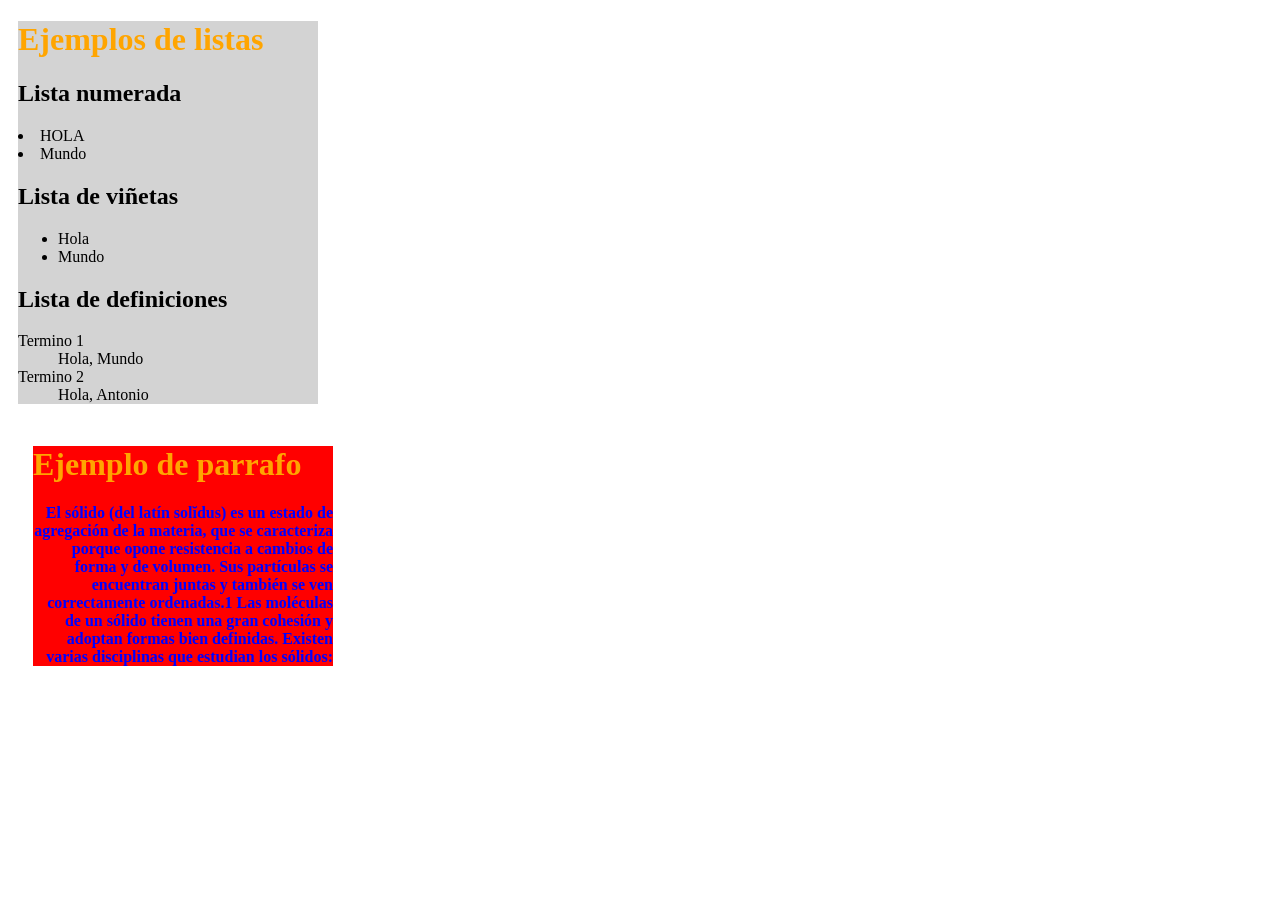
<file: Practica/Index.html>
<!doctype html>
<html>
    <head>
        <link rel="stylesheet" href="style.css">
        <meta charset="utf8">
        <title>Mi primera pagina</title>
    </head>
    <body>
        <div class="listas">
            <h1>Ejemplos de listas</h1>
            <h2>Lista numerada</h2>
            <oI>
                <li>HOLA</li>
                <li>Mundo</li>
            </oI>
            <h2>Lista de viñetas</h2>
            <ul>
                <li>Hola</li>
                <li>Mundo</li>
            </ul>
            <h2>Lista de definiciones</h2>
            <dl>
                <dt>Termino 1</dt>
                <dd>Hola, Mundo</dd>
                <dt>Termino 2</dt>
                <dd>Hola, Antonio</dd>
            </dl>
        </div>
        <div class="parrafo">
            <h1>Ejemplo de parrafo</h1>
            <p class="description" >
                El sólido (del latín solĭdus) es un estado de agregación de la materia, que se caracteriza porque opone resistencia a cambios de forma y de volumen. Sus partículas se encuentran juntas y también se ven correctamente ordenadas.1​ Las moléculas de un sólido tienen una gran cohesión y adoptan formas 
                bien definidas. Existen varias disciplinas que estudian los sólidos:
            </p>
        </div>
    </body>
</html>
</file>
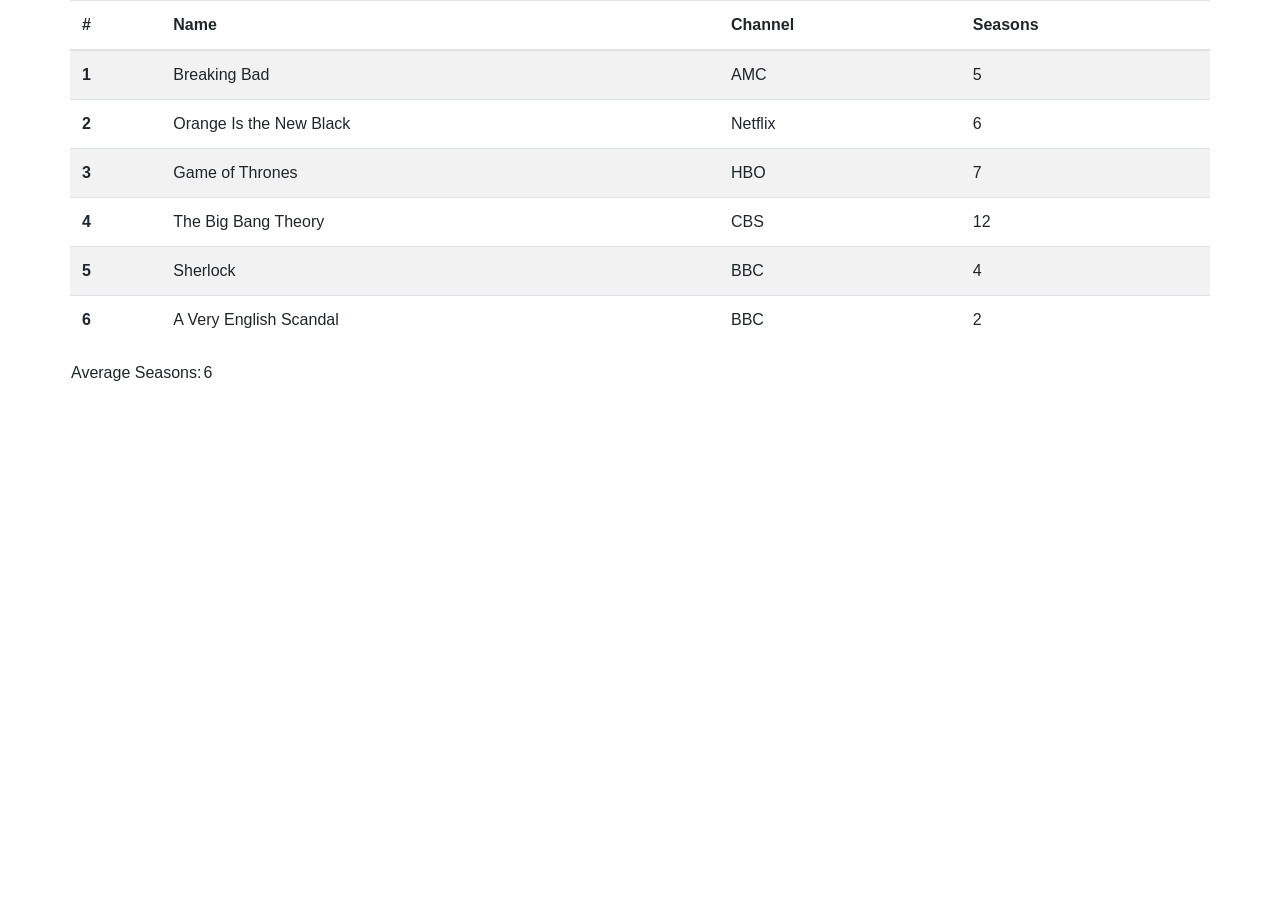
<file: Taller 1/index.html>
<!DOCTYPE html>
<html lang="en">
    <head>
        <meta charset="UTF-8">
        <meta name="viewport" content="width=device-width, initial-scale=1.0">
        <title>Taller 1</title>
        <link rel="stylesheet" href="https://stackpath.bootstrapcdn.com/bootstrap/4.1.3/css/bootstrap.min.css" integrity="sha384-MCw98/SFnGE8fJT3GXwEOngsV7Zt27NXFoaoApmYm81iuXoPkFOJwJ8ERdknLPMO" crossorigin="anonymous">
    </head>
    <body>
        <div class="container">
            <div class="row">
                <table class="table table-striped", id="Table-series">
                    <thead>
                      <tr>
                        <th scope="col">#</th>
                        <th scope="col">Name</th>
                        <th scope="col">Channel</th>
                        <th scope="col">Seasons</th>
                      </tr>
                    </thead>
                    <tbody id="series">
                    </tbody>
                </table>
            </div>
        </div>
    <script type="module" src="./scripts/Serie.js" ></script>
    <script type="module" src="./scripts/dataSeries.js" ></script>
    <script type="module" src="./scripts/main.js"></script>
    </body>
</html>
</file>
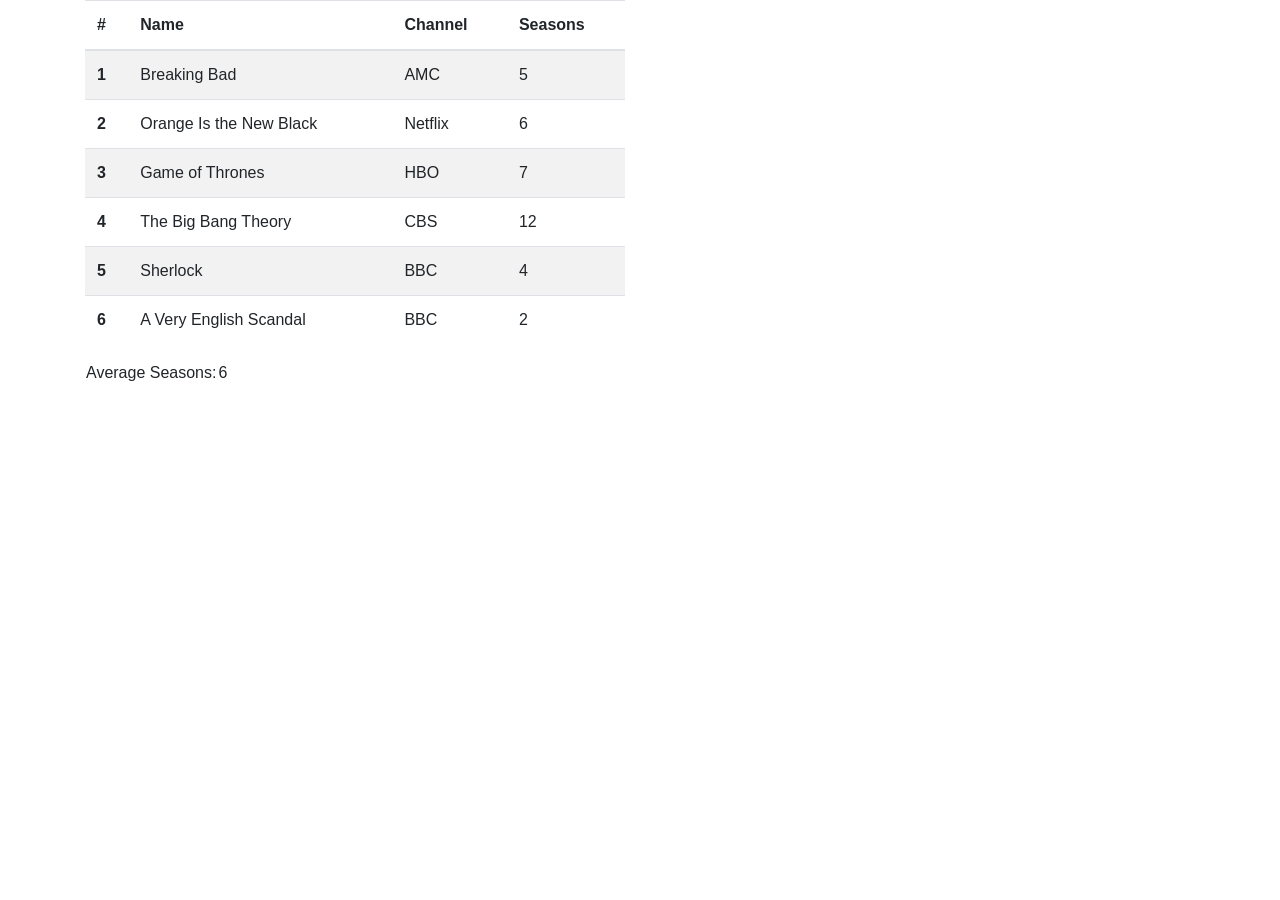
<file: Taller_2_typerscript/index.html>
<!DOCTYPE html>
<html lang="en">
    <head>
        <meta charset="UTF-8">
        <meta name="viewport" content="width=device-width, initial-scale=1.0">
        <title>Taller 1</title>
        <link rel="stylesheet" href="https://stackpath.bootstrapcdn.com/bootstrap/4.1.3/css/bootstrap.min.css" integrity="sha384-MCw98/SFnGE8fJT3GXwEOngsV7Zt27NXFoaoApmYm81iuXoPkFOJwJ8ERdknLPMO" crossorigin="anonymous">
    </head>
    <body>
        <div class="container">
            <div class="row">
                <div class="col">
                    <table class="table table-striped" id="Table-series">
                        <thead>
                        <tr>
                            <th scope="col">#</th>
                            <th scope="col">Name</th>
                            <th scope="col">Channel</th>
                            <th scope="col">Seasons</th>
                        </tr>
                        </thead>
                        <tbody id="series">
                        </tbody>
                    </table>
                </div>
                <div class="col" id="information">
                </div>
            </div>
        </div>
    <script type="module" src="./scripts/Serie.js" ></script>
    <script type="module" src="./scripts/dataSeries.js" ></script>
    <script type="module" src="./scripts/main.js"></script>
    </body>
</html>
</file>
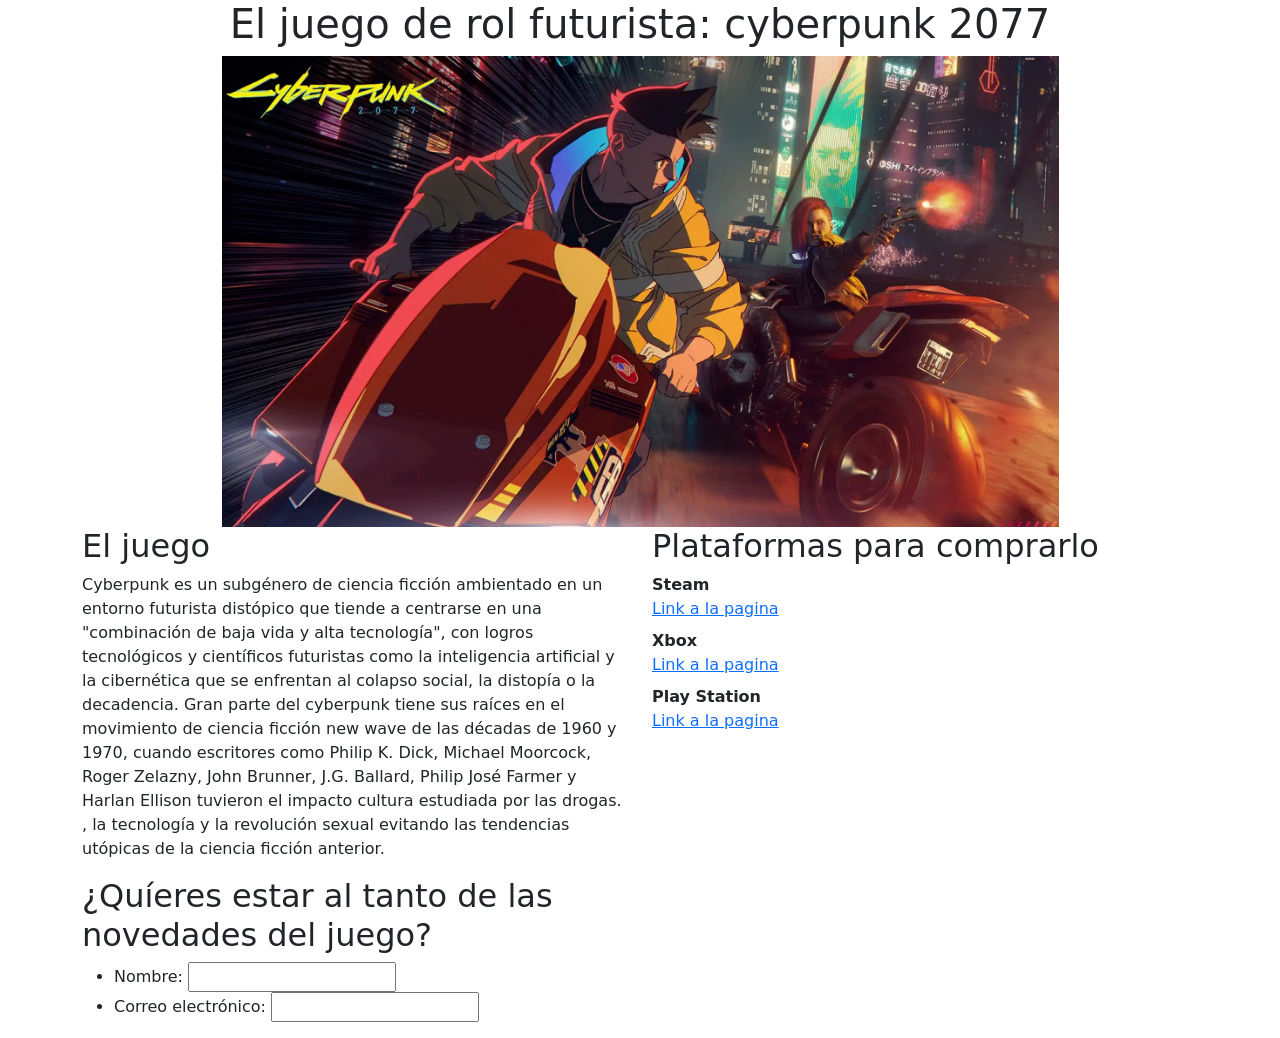
<file: Pagina personal/Indexcv.html>
<!doctype html>
<html>
    <head>
        <meta charset="utf8">
        <title>cyberpunk 2077</title>
        <link href="https://cdn.jsdelivr.net/npm/bootstrap@5.2.2/dist/css/bootstrap.min.css" rel="stylesheet" integrity="sha384-Zenh87qX5JnK2Jl0vWa8Ck2rdkQ2Bzep5IDxbcnCeuOxjzrPF/et3URy9Bv1WTRi" crossorigin="anonymous">
    </head>
    <body>
        <div class="container">
            <div class="row text-center">
                <div class="col">
                    <h1>El juego de rol futurista: cyberpunk 2077</h1>
                </div>
            </div>
            <div class="row text-center">
                <div class="col">
                    <img class="img-fluid" width="75%" src="\..\images\cyberpunk-2077-update-anime.png" class="rounded mx-auto d-block" alt="...">
                </div>
            </div>
            <div class="row">
                <div class="col-sm">
                    <h2>El juego</h2>
                    <p>
                        Cyberpunk es un subgénero de ciencia ficción ambientado en un entorno futurista distópico 
                        que tiende a centrarse en una "combinación de baja vida y alta tecnología", 
                        con logros tecnológicos y científicos futuristas como la inteligencia artificial y 
                        la cibernética que se enfrentan al colapso social, la distopía o la decadencia. 
                        Gran parte del cyberpunk tiene sus raíces en el movimiento de ciencia ficción new wave de 
                        las décadas de 1960 y 1970, cuando escritores como Philip K. Dick, Michael Moorcock, Roger Zelazny, 
                        John Brunner, J.G. Ballard, Philip José Farmer y Harlan Ellison tuvieron el impacto cultura
                        estudiada por las drogas. , la tecnología y la revolución sexual evitando las tendencias 
                        utópicas de la ciencia ficción anterior.
                    </p>
                    <h2>¿Quíeres estar al tanto de las novedades del juego?</h2>
                    <form action="/my-handling-form-page" method="post">
                        <ul>
                         <li>
                           <label for="name">Nombre:</label>
                           <input type="text" id="name" name="user_name">
                         </li>
                         <li>
                           <label for="mail">Correo electrónico:</label>
                           <input type="email" id="mail" name="user_mail">
                         </li>
                        </ul>
                       </form>
                </div>
                <div class="col-sm">
                    <h2>Plataformas para comprarlo</h2>
                    <dl>
                        <dt>Steam</dt>
                        <dd><a href="https://store.steampowered.com/app/1091500/Cyberpunk_2077/">Link a la pagina</a></dd>
                        <dt>Xbox</dt>
                        <dd><a href="https://www.xbox.com/es-co/games/cyberpunk-2077">Link a la pagina</a></dd>
                        <dt>Play Station</dt>
                        <dd><a href="https://store.playstation.com/es-co/product/UP4497-PPSA03974_00-0000000000000CP1">Link a la pagina</a></dd>
                    </dl>
                </div>
            </div>
        </div>
        <script src="https://cdn.jsdelivr.net/npm/bootstrap@5.2.2/dist/js/bootstrap.bundle.min.js" integrity="sha384-OERcA2EqjJCMA+/3y+gxIOqMEjwtxJY7qPCqsdltbNJuaOe923+mo//f6V8Qbsw3" crossorigin="anonymous"></script>
    </body>
</html>
</file>
<file: Practica/style.css>
h1{
    color:orange;
}

p{
    text-align: right;
}

.description{
    font-weight: bold;
    color: blue;
}

.listas{
    width: 300px;
    background-color: lightgrey;
    margin:10px;
    display:block;
    position: relative;
}

.parrafo{
    width: 300px;
    background-color: red;
    top: 20px;
    left: 25px;
    display:block;
    position: relative;
}
</file>
